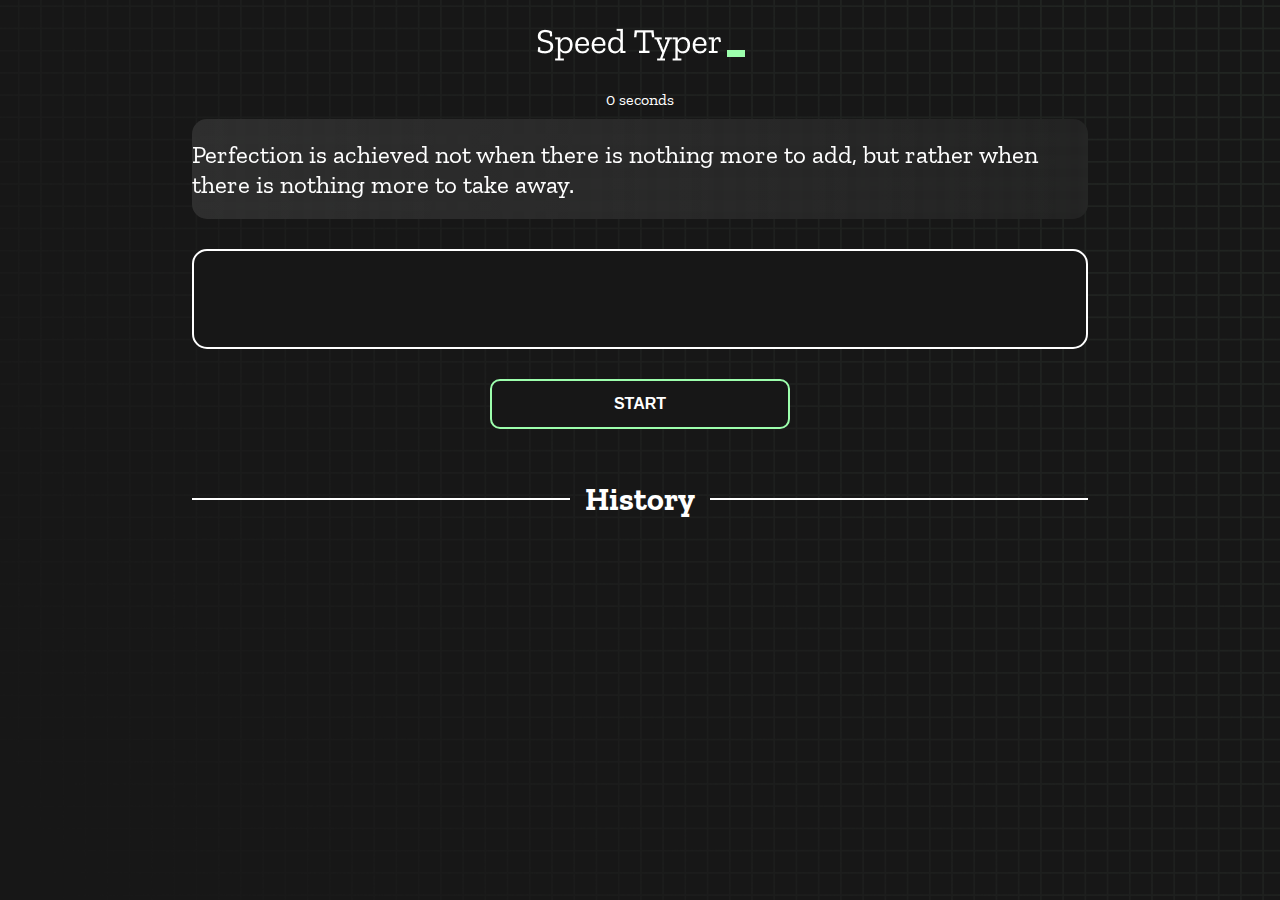
<file: index.html>
<!DOCTYPE html>
<html lang="en">

<head>
  <meta charset="UTF-8" />
  <meta http-equiv="X-UA-Compatible" content="IE=edge" />
  <meta name="viewport" content="width=device-width, initial-scale=1.0" />
  <title>Type Monster</title>
  <link rel="stylesheet" href="styles.css" />
  <link rel="preconnect" href="https://fonts.googleapis.com" />
  <link rel="preconnect" href="https://fonts.gstatic.com" crossorigin />
  <link href="https://fonts.googleapis.com/css2?family=Zilla+Slab:wght@300;400;500&display=swap" rel="stylesheet" />
  <!-- BootStrap Link -->
  <link href="https://cdn.jsdelivr.net/npm/bootstrap@5.2.0/dist/css/bootstrap.min.css" rel="stylesheet"
    integrity="sha384-gH2yIJqKdNHPEq0n4Mqa/HGKIhSkIHeL5AyhkYV8i59U5AR6csBvApHHNl/vI1Bx" crossorigin="anonymous">
</head>

<body>

  <h1 class="title"><img src="./logo.png" /></h1>
  <div id="show-time">0 seconds</div>

  <div class="box-container">
    <div id="question"></div>

    <div id="display" class="inactive"></div>

    <div class="buttons">
      <button id="starts">START</button>
    </div>

    <div class="divider-container">
      <div class="line"></div>
      <h1 class="title2">History</h1>
      <div class="line"></div>
    </div>
    <div id="histories"></div>
  </div>

  <div id="countdown"></div>
  <div id="modal-background" class="hidden"></div>
  <div id="result" class="hidden"></div>

  <!-- JavaScripts Links -->
  <script src="https://cdn.jsdelivr.net/npm/bootstrap@5.2.0/dist/js/bootstrap.bundle.min.js"
    integrity="sha384-A3rJD856KowSb7dwlZdYEkO39Gagi7vIsF0jrRAoQmDKKtQBHUuLZ9AsSv4jD4Xa"
    crossorigin="anonymous"></script>

  <script src="./history.js"></script>
  <script src="./script.js"></script>
</body>

</html>
</file>
<file: styles.css>
* {
  padding: 0;
  margin: 0;
  box-sizing: border-box;
}

body {
  background-image: url("./bg.png");
  background-size: cover;
  background-position: left top;
  font-family: "Zilla Slab", serif;
}

.box-container {
  width: 70%;
  margin: 0 auto;
}

#question {
  height: 100px;
  display: flex;
  align-items: center;
  justify-content: center;
  color: white;
  font-size: 25px;
  border-radius: 15px;
  background: rgb(255, 255, 255);
  background: linear-gradient(92.49deg,
      rgba(255, 255, 255, 0.1) 0.18%,
      rgba(255, 255, 255, 0.05) 99.85%);
  backdrop-filter: blur(5px);
  margin-bottom: 30px;
}

#display {
  height: 100px;
  display: flex;
  flex-wrap: wrap;
  align-items: center;
  padding-left: 5rem;
  color: white;
  font-size: 32px;
  background-color: #171717;
  border: 2px solid #9dffad;
  border-radius: 15px;
}

#countdown {
  position: fixed;
  height: 100vh;
  width: 100vw;
  background-color: rgba(0, 0, 0, 0.8);
  top: 0;
  left: 0;
  display: flex;
  align-items: center;
  justify-content: center;
  font-size: 3rem;
  color: white;
  display: none;
}

#result {
  position: absolute;
  left: 50%;
  top: 50%;
  transform: translate(-50%, -50%);
  height: 250px;
  width: 400px;
  background-color: #171717;
  border-radius: 15px;
  border: 2px solid #9dffad;
  color: white;
  text-align: center;
  padding: 2rem;
}

#show-time {
  text-align: center;
  color: white;
  margin: 10px 0;
}

.green {
  color: #9dffad;
}

.red {
  color: #eb6565;
}

.bold {
  font-weight: 700;
}

.inactive {
  border: 2px solid white !important;

}

.hidden {
  display: none;
}

.title {
  text-align: center;
  color: white;
  margin: 20px 0;
}

.divider-container {
  height: 80px;
  display: flex;
  justify-content: center;
  align-items: center;
  gap: 15px;
  margin: 0 auto;
}

.line {
  height: 2px;
  background: white;
  width: 100%;
}

.title2 {
  color: white;
  display: block;
}

.buttons {
  display: flex;
  justify-content: center;
  margin: 30px 0;
}

button {
  padding: 10px 20px;
  border: none;
  font-size: 16px;
  font-weight: bold;
  width: 300px;
  height: 50px;
  color: white;
  background-color: #171717;
  border-radius: 10px;
  border: 2px solid #9dffad;
  cursor: pointer;
}

#histories {
  display: flex;
  flex-wrap: wrap;
  justify-content: space-around;
}

.card {
  width: 100%;
  height: 100%;
  padding: 50px;
  display: flex;
  justify-content: space-between;
  align-items: center;
  padding: 20px 30px;
  color: white;
  border-radius: 15px;
  background: rgb(255, 255, 255);
  background: linear-gradient(92.49deg,
      rgba(255, 255, 255, 0.1) 0.18%,
      rgba(255, 255, 255, 0.05) 99.85%);
  backdrop-filter: blur(5px);
  margin-bottom: 30px;
}

#blogPage {
  background-color: rgb(228, 227, 249);

}

#modal-background {
  background: rgb(255, 255, 255);
  background: linear-gradient(92.49deg,
      rgba(255, 255, 255, 0.1) 0.18%,
      rgba(255, 255, 255, 0.05) 99.85%);
  backdrop-filter: blur(5px);
  height: 100vh;
  width: 100%;
  position: fixed;
  top: 0;
}

@media only screen and (max-width: 700px) {
  .box-container {
    padding: 0 20px;
    width: 100%;
  }

  .card {
    flex-direction: column;
  }
}
</file>
